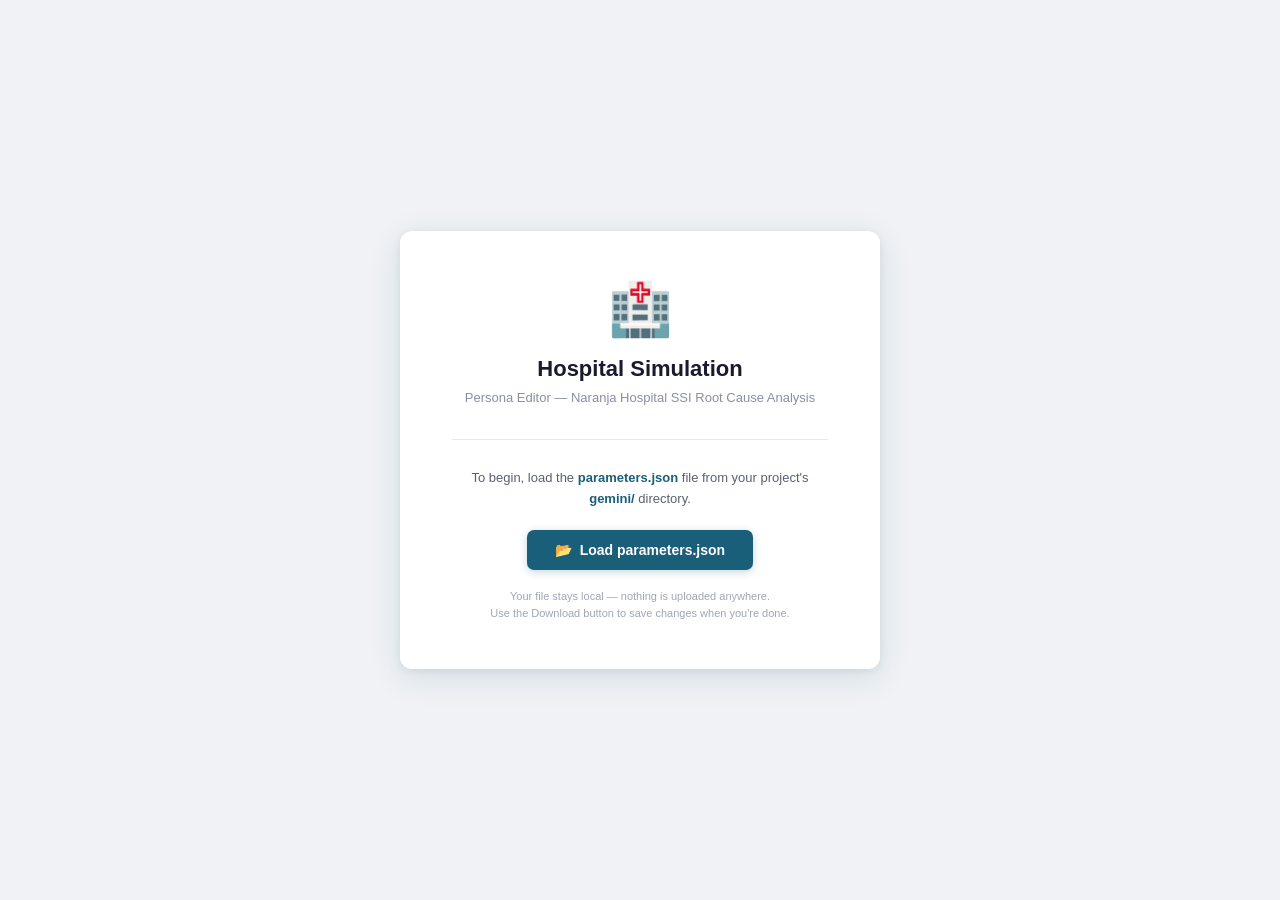
<file: persona_editor.html>
<!DOCTYPE html>
<html lang="en">
<head>
<meta charset="UTF-8">
<meta name="viewport" content="width=device-width, initial-scale=1.0">
<title>Persona Editor — Hospital Simulation</title>



<style>
*, *::before, *::after { box-sizing: border-box; margin: 0; padding: 0; }

body {
  font-family: -apple-system, BlinkMacSystemFont, 'Segoe UI', Roboto, 'Helvetica Neue', sans-serif;
  background: #f0f2f5;
  color: #1a1a2e;
  height: 100vh;
  display: flex;
  flex-direction: column;
  overflow: hidden;
}

/* ─── Header ─── */
header {
  background: #1a5f7a;
  color: white;
  padding: 12px 20px;
  display: flex;
  align-items: center;
  gap: 12px;
  box-shadow: 0 2px 6px rgba(0,0,0,0.2);
  flex-shrink: 0;
  z-index: 10;
}
header .title { flex: 1; }
header h1 { font-size: 15px; font-weight: 600; letter-spacing: 0.2px; }
header p  { font-size: 11px; opacity: 0.7; margin-top: 2px; }

/* ─── Buttons ─── */
.btn {
  padding: 7px 14px; border-radius: 5px; border: none;
  cursor: pointer; font-size: 13px; font-weight: 500;
  transition: background 0.15s, box-shadow 0.15s; display: inline-flex;
  align-items: center; gap: 5px;
}
.btn-ghost {
  background: rgba(255,255,255,0.15); color: white;
  border: 1px solid rgba(255,255,255,0.3);
}
.btn-ghost:hover { background: rgba(255,255,255,0.25); }
.btn-success { background: #2e7d32; color: white; }
.btn-success:hover { background: #1b5e20; }
.btn-add {
  background: #eef6fa; color: #1a5f7a;
  border: 1px dashed #7ab8cf; font-size: 12px; padding: 6px 12px;
}
.btn-add:hover { background: #d8edf5; }
.btn-remove {
  background: transparent; color: #b71c1c;
  border: 1px solid #ef9a9a; font-size: 11px;
  padding: 3px 9px; border-radius: 4px; cursor: pointer;
}
.btn-remove:hover { background: #fdecea; }
.btn-danger-zone {
  background: transparent; color: #c62828;
  border: 1px solid #c62828; font-size: 12px;
  padding: 6px 14px; border-radius: 5px; cursor: pointer;
}
.btn-danger-zone:hover { background: #fdecea; }

/* ─── Layout ─── */
.layout { display: flex; flex: 1; overflow: hidden; }

/* ─── Sidebar ─── */
.sidebar {
  width: 210px; background: #fff;
  border-right: 1px solid #dde1ec;
  display: flex; flex-direction: column;
  flex-shrink: 0; overflow: hidden;
}
.sidebar-section-label {
  font-size: 10px; font-weight: 700;
  text-transform: uppercase; letter-spacing: 0.9px;
  color: #9298b0; padding: 14px 15px 5px;
}
.sidebar-item {
  padding: 9px 15px; cursor: pointer; font-size: 13px;
  color: #3a3f5c; border-left: 3px solid transparent;
  transition: all 0.12s; display: flex; align-items: center; gap: 9px;
  user-select: none;
}
.sidebar-item:hover { background: #f4f6fb; }
.sidebar-item.active {
  background: #e6f3f8; border-left-color: #1a5f7a;
  color: #1a5f7a; font-weight: 600;
}
.sidebar-item .dot {
  width: 7px; height: 7px; border-radius: 50%;
  background: #1a5f7a; flex-shrink: 0; opacity: 0.7;
}
.sidebar-personas { flex: 1; overflow-y: auto; }
.sidebar-footer { padding: 10px 12px; border-top: 1px solid #dde1ec; }

/* ─── Main area ─── */
.main { flex: 1; overflow: hidden; display: flex; flex-direction: column; }
.content { flex: 1; overflow-y: auto; padding: 24px 28px; }

/* ─── Section header ─── */
.section-header {
  display: flex; align-items: flex-start;
  justify-content: space-between;
  margin-bottom: 22px; padding-bottom: 14px;
  border-bottom: 2px solid #e4e8f0;
}
.section-header h2 { font-size: 18px; font-weight: 700; color: #1a1a2e; }
.section-header .subtitle { font-size: 12px; color: #8a8fa3; margin-top: 3px; }

/* ─── Form elements ─── */
.form-group { margin-bottom: 20px; }
.form-group > label {
  display: block; font-size: 11px; font-weight: 700;
  text-transform: uppercase; letter-spacing: 0.6px;
  color: #5a6070; margin-bottom: 5px;
}
.form-hint {
  font-size: 11px; color: #9298b0; margin-bottom: 6px;
  font-style: italic;
}
input[type="text"], input[type="number"], textarea, select {
  width: 100%; padding: 9px 11px;
  border: 1px solid #d0d5e5; border-radius: 5px;
  font-size: 13px; color: #1a1a2e;
  background: #fafbfd; font-family: inherit;
  transition: border-color 0.15s, box-shadow 0.15s;
}
input[type="text"]:focus, input[type="number"]:focus,
textarea:focus, select:focus {
  outline: none; border-color: #1a5f7a;
  box-shadow: 0 0 0 3px rgba(26,95,122,0.12);
  background: #fff;
}
textarea { resize: vertical; line-height: 1.55; min-height: 80px; }
input[type="number"] { width: 72px; }

/* ─── Two-column grid ─── */
.grid-2 { display: grid; grid-template-columns: 1fr 1fr; gap: 18px; }

/* ─── Toggle switch ─── */
.toggle-row { display: flex; align-items: center; gap: 10px; flex-wrap: wrap; }
.toggle-row > label { font-size: 13px; font-weight: 500; color: #3a3f5c; margin: 0; }
.toggle {
  position: relative; display: inline-block;
  width: 38px; height: 21px; flex-shrink: 0;
}
.toggle input { opacity: 0; width: 0; height: 0; position: absolute; }
.toggle-slider {
  position: absolute; inset: 0;
  background: #c8cdd8; border-radius: 21px;
  cursor: pointer; transition: background 0.2s;
}
.toggle-slider::before {
  content: ''; position: absolute;
  height: 15px; width: 15px;
  left: 3px; top: 3px;
  background: white; border-radius: 50%;
  transition: transform 0.2s;
  box-shadow: 0 1px 3px rgba(0,0,0,0.2);
}
.toggle input:checked + .toggle-slider { background: #1a5f7a; }
.toggle input:checked + .toggle-slider::before { transform: translateX(17px); }
.number-field {
  display: flex; align-items: center; gap: 6px;
  font-size: 12px; color: #5a6070;
}
.number-field input[type="number"] { width: 58px; }

/* ─── Topic lists (knowledge / constrained) ─── */
.topic-list { display: flex; flex-direction: column; gap: 10px; }
.topic-item {
  background: #fafbfd; border: 1px solid #dde1ec;
  border-radius: 6px; padding: 12px;
}
.topic-item-header {
  display: flex; align-items: center; gap: 8px; margin-bottom: 8px;
}
.topic-item-header input[type="text"] {
  flex: 1; font-size: 12px; font-weight: 600;
  color: #1a5f7a; background: #fff;
  border-color: #c8d8e4;
}
.topic-add-row { margin-top: 8px; }

/* ─── Danger zone ─── */
.danger-zone {
  margin-top: 32px; padding: 16px 18px;
  border: 1px solid #f5a0a0; border-radius: 7px;
  background: #fff8f8;
}
.danger-zone h4 {
  font-size: 11px; font-weight: 700; color: #b71c1c;
  text-transform: uppercase; letter-spacing: 0.5px; margin-bottom: 6px;
}
.danger-zone p { font-size: 12px; color: #7a3030; margin-bottom: 10px; line-height: 1.5; }

/* ─── Prompt preview panel ─── */
.preview-panel {
  border-top: 1px solid #1e2a38;
  background: #1a2232; color: #c8d0e0;
  flex-shrink: 0;
}
.preview-header {
  padding: 8px 16px; display: flex; align-items: center;
  justify-content: space-between; cursor: pointer;
  background: #1e2a38; user-select: none;
}
.preview-header .preview-title {
  font-size: 12px; font-weight: 600; letter-spacing: 0.3px;
  color: #90aabf;
}
.preview-toggle-btn {
  font-size: 11px; background: #1a5f7a; color: #d0eaf5;
  padding: 2px 9px; border-radius: 10px; cursor: pointer;
}
.preview-body {
  padding: 12px 18px 16px;
  font-family: 'Courier New', monospace;
  font-size: 11px; line-height: 1.65;
  max-height: 200px; overflow-y: auto;
  white-space: pre-wrap; color: #9ab0c4;
}
.preview-body .ph { color: #7ec8e3; font-weight: bold; } /* placeholder highlights */

/* ─── Empty state ─── */
.empty-state {
  display: flex; flex-direction: column;
  align-items: center; justify-content: center;
  height: 60vh; color: #9298b0; text-align: center; gap: 8px;
}
.empty-state .es-icon { font-size: 40px; margin-bottom: 4px; }
.empty-state h3 { font-size: 16px; color: #5a6070; }
.empty-state p { font-size: 13px; max-width: 280px; line-height: 1.5; }

/* ─── Toast notification ─── */
.toast {
  position: fixed; bottom: 24px; right: 24px;
  background: #2e7d32; color: white;
  padding: 10px 18px; border-radius: 6px;
  font-size: 13px; font-weight: 500;
  box-shadow: 0 4px 12px rgba(0,0,0,0.2);
  opacity: 0; transition: opacity 0.3s; z-index: 999;
  pointer-events: none;
}
.toast.show { opacity: 1; }

/* ─── Scrollbars ─── */
::-webkit-scrollbar { width: 5px; }
::-webkit-scrollbar-track { background: transparent; }
::-webkit-scrollbar-thumb { background: #c0c6d4; border-radius: 3px; }

/* ─── Splash screen ─── */
.splash {
  position: fixed; inset: 0; z-index: 100;
  background: #f0f2f5;
  display: flex; align-items: center; justify-content: center;
}
.splash-card {
  background: #fff; border-radius: 12px;
  box-shadow: 0 8px 32px rgba(26,95,122,0.13), 0 2px 8px rgba(0,0,0,0.07);
  padding: 48px 52px; max-width: 480px; width: 90%;
  text-align: center;
}
.splash-icon { font-size: 52px; margin-bottom: 16px; }
.splash-card h1 {
  font-size: 22px; font-weight: 700;
  color: #1a1a2e; margin-bottom: 6px;
}
.splash-card .splash-sub {
  font-size: 13px; color: #8a8fa3;
  margin-bottom: 32px; line-height: 1.5;
}
.splash-divider {
  border: none; border-top: 1px solid #e4e8f0;
  margin: 0 0 28px;
}
.splash-instruction {
  font-size: 13px; color: #5a6070;
  margin-bottom: 20px; line-height: 1.6;
}
.splash-instruction strong { color: #1a5f7a; }
.splash-file-label {
  display: inline-flex; align-items: center; gap: 8px;
  background: #1a5f7a; color: white;
  padding: 12px 28px; border-radius: 7px;
  font-size: 14px; font-weight: 600;
  cursor: pointer; transition: background 0.15s;
  box-shadow: 0 2px 8px rgba(26,95,122,0.25);
}
.splash-file-label:hover { background: #134d63; }
.splash-note {
  margin-top: 18px; font-size: 11px;
  color: #a0a6b8; line-height: 1.5;
}

/* ─── Responsive ─── */
@media (max-width: 680px) {
  .grid-2 { grid-template-columns: 1fr; }
  .sidebar { width: 170px; }
}
</style>
</head>

<body>

<!-- ── Splash screen ── -->
<div class="splash" id="splash">
  <div class="splash-card">
    <div class="splash-icon">🏥</div>
    <h1>Hospital Simulation</h1>
    <div class="splash-sub">Persona Editor — Naranja Hospital SSI Root Cause Analysis</div>
    <hr class="splash-divider">
    <p class="splash-instruction">
      To begin, load the <strong>parameters.json</strong> file from your project's
      <strong>gemini/</strong> directory.
    </p>
    <label class="splash-file-label" for="load-file">
      📂 &nbsp;Load parameters.json
    </label>
    <p class="splash-note">
      Your file stays local — nothing is uploaded anywhere.<br>
      Use the Download button to save changes when you're done.
    </p>
  </div>
</div>

<header>
  <div class="title">
    <h1>🏥 Hospital Simulation — Persona Editor</h1>
    <p>Naranja Hospital · Lean Six Sigma SSI Root Cause Analysis</p>
  </div>
  <label id="load-label" title="Load an existing parameters.json file">
    <span class="btn btn-ghost" style="cursor:pointer">📂 Load JSON</span>
    <input type="file" id="load-file" accept=".json" style="display:none">
  </label>
  <button class="btn btn-success" onclick="downloadJSON()" title="Download the updated parameters.json">
    ⬇ Download JSON
  </button>
</header>

<div class="layout">
  <!-- Sidebar -->
  <div class="sidebar">
    <div class="sidebar-section-label">Configuration</div>
    <div class="sidebar-item" id="nav-context" onclick="switchSection('context')">
      <span>⚙️</span> Hospital Context
    </div>

    <div class="sidebar-section-label">Personas</div>
    <div class="sidebar-personas" id="sidebar-personas"></div>

    <div class="sidebar-footer">
      <button class="btn btn-add" style="width:100%;justify-content:center" onclick="addPersona()">
        + Add Persona
      </button>
    </div>
  </div>

  <!-- Main content -->
  <div class="main">
    <div class="content" id="main-content">
      <div class="empty-state">
        <div class="es-icon">👈</div>
        <h3>Select a section to begin</h3>
        <p>Choose the Hospital Context or a persona from the sidebar to start editing.</p>
      </div>
    </div>

    <!-- Prompt preview panel -->
    <div class="preview-panel" id="preview-panel" style="display:none">
      <div class="preview-header" onclick="togglePreview()">
        <span class="preview-title">🔍 Assembled AI Prompt Preview</span>
        <span class="preview-toggle-btn" id="preview-toggle-label">▲ Hide</span>
      </div>
      <div class="preview-body" id="preview-body" style="display:block"></div>
    </div>
  </div>
</div>

<!-- Toast -->
<div class="toast" id="toast"></div>

<script>
// ═══════════════════════════════════════════════════════════
// STATE
// ═══════════════════════════════════════════════════════════
let data = {};
let currentSection = null;
let previewOpen = true;
let previewTimer = null;

// ═══════════════════════════════════════════════════════════
// UTILITIES
// ═══════════════════════════════════════════════════════════
function deepClone(o) { return JSON.parse(JSON.stringify(o)); }

function escHtml(s) {
  if (s == null) return '';
  return String(s)
    .replace(/&/g, '&amp;')
    .replace(/</g, '&lt;')
    .replace(/>/g, '&gt;')
    .replace(/"/g, '&quot;');
}

function showToast(msg) {
  const t = document.getElementById('toast');
  t.textContent = msg;
  t.classList.add('show');
  setTimeout(() => t.classList.remove('show'), 2500);
}

// ═══════════════════════════════════════════════════════════
// DATA NORMALIZATION
// Ensures every persona has all expected fields,
// converts string constrained values to objects.
// ═══════════════════════════════════════════════════════════
function normalizeData() {
  if (!data.sim) data.sim = { context: '', personalities: {} };
  if (!data.sim.context) data.sim.context = '';

  for (const [, p] of Object.entries(data.sim.personalities)) {
    if (!Array.isArray(p.occupation)) {
      p.occupation = p.occupation ? [p.occupation] : [];
    }
    if (!p.personality)    p.personality = '';
    if (!p.bias)           p.bias = '';

    // knowledge: normalize to plain object (no nested objects beyond one level)
    if (!p.knowledge || typeof p.knowledge !== 'object' || Array.isArray(p.knowledge)) {
      p.knowledge = {};
    } else {
      // Flatten any values that are sub-objects (e.g. old nested JSON)
      for (const k of Object.keys(p.knowledge)) {
        if (typeof p.knowledge[k] === 'object') {
          p.knowledge[k] = JSON.stringify(p.knowledge[k]);
        }
      }
    }

    // constrained: normalize string → { Constraint: '...' }
    if (typeof p.constrained === 'string') {
      p.constrained = p.constrained.trim()
        ? { 'Constraint': p.constrained }
        : {};
    } else if (!p.constrained || typeof p.constrained !== 'object') {
      p.constrained = {};
    } else {
      for (const k of Object.keys(p.constrained)) {
        if (typeof p.constrained[k] === 'object') {
          p.constrained[k] = JSON.stringify(p.constrained[k]);
        }
      }
    }

    if (typeof p.convoLimit !== 'number')     p.convoLimit = 5;
    if (typeof p.convoLimitEnabled !== 'boolean') p.convoLimitEnabled = true;
    if (!p.timeLimit || typeof p.timeLimit !== 'object') {
      p.timeLimit = { enabled: true, value: 10 };
    }
    if (typeof p.timeLimit.enabled !== 'boolean') p.timeLimit.enabled = true;
    if (typeof p.timeLimit.value   !== 'number')  p.timeLimit.value   = 10;
  }
}

// ═══════════════════════════════════════════════════════════
// SIDEBAR
// ═══════════════════════════════════════════════════════════
function renderSidebar() {
  const container = document.getElementById('sidebar-personas');
  container.innerHTML = '';

  for (const name of Object.keys(data.sim.personalities).filter(n => n !== 'Error')) {
    const div = document.createElement('div');
    div.className = 'sidebar-item' + (currentSection === name ? ' active' : '');
    div.dataset.name = name;
    div.innerHTML = `<span class="dot"></span><span>${escHtml(name)}</span>`;
    div.onclick = () => switchSection(name);
    container.appendChild(div);
  }

  // Context nav highlight
  const ctx = document.getElementById('nav-context');
  if (ctx) {
    ctx.className = 'sidebar-item' + (currentSection === 'context' ? ' active' : '');
  }
}

// ═══════════════════════════════════════════════════════════
// SECTION SWITCHING
// ═══════════════════════════════════════════════════════════
function switchSection(section) {
  // Save current form data before switching
  if (currentSection !== null) collectCurrentData();

  currentSection = section;
  renderSidebar();

  if (section === 'context') {
    renderContextEditor();
  } else {
    renderPersonaEditor(section);
  }
}

// ═══════════════════════════════════════════════════════════
// DATA COLLECTION (form → data object)
// ═══════════════════════════════════════════════════════════
function collectCurrentData() {
  if (currentSection === 'context') {
    const el = document.getElementById('context-input');
    if (el) data.sim.context = el.value;
  } else if (currentSection && data.sim.personalities[currentSection]) {
    collectPersonaForm(currentSection);
  }
}

function collectPersonaForm(name) {
  const p = data.sim.personalities[name];

  const occ = document.getElementById('p-occupation');
  if (occ) p.occupation = occ.value.split(',').map(s => s.trim()).filter(Boolean);

  const pers = document.getElementById('p-personality');
  if (pers) p.personality = pers.value;

  const bias = document.getElementById('p-bias');
  if (bias) p.bias = bias.value;

  const cle  = document.getElementById('p-convo-limit-enabled');
  const clv  = document.getElementById('p-convo-limit-value');
  if (cle) p.convoLimitEnabled = cle.checked;
  if (clv) p.convoLimit = parseInt(clv.value, 10) || 5;

  const tle  = document.getElementById('p-time-limit-enabled');
  const tlv  = document.getElementById('p-time-limit-value');
  if (tle) p.timeLimit.enabled = tle.checked;
  if (tlv) p.timeLimit.value   = parseInt(tlv.value, 10) || 10;

  // Collect knowledge topics
  p.knowledge = {};
  document.querySelectorAll('.knowledge-item').forEach(item => {
    const k = item.querySelector('.topic-key').value.trim();
    const v = item.querySelector('.topic-value').value;
    if (k) p.knowledge[k] = v;
  });

  // Collect constrained topics
  p.constrained = {};
  document.querySelectorAll('.constrained-item').forEach(item => {
    const k = item.querySelector('.topic-key').value.trim();
    const v = item.querySelector('.topic-value').value;
    if (k) p.constrained[k] = v;
  });
}

// ═══════════════════════════════════════════════════════════
// CONTEXT EDITOR
// ═══════════════════════════════════════════════════════════
function renderContextEditor() {
  document.getElementById('main-content').innerHTML = `
    <div class="section-header">
      <div>
        <h2>⚙️ Hospital Context</h2>
        <div class="subtitle">Shared scenario description injected into every persona's system prompt</div>
      </div>
    </div>
    <div class="form-group">
      <label>Scenario Context</label>
      <div class="form-hint">This text sets the stage for all personas. Keep it factual and brief — it appears verbatim at the top of each AI prompt.</div>
      <textarea id="context-input" rows="7" oninput="schedulePreview()">${escHtml(data.sim.context)}</textarea>
    </div>
  `;
  showPreviewPanel();
  updatePreview();
}

// ═══════════════════════════════════════════════════════════
// PERSONA EDITOR
// ═══════════════════════════════════════════════════════════
function renderPersonaEditor(name) {
  const p = data.sim.personalities[name];
  const occStr = Array.isArray(p.occupation) ? p.occupation.join(', ') : '';

  document.getElementById('main-content').innerHTML = `
    <div class="section-header">
      <div>
        <h2 id="persona-heading">👤 ${escHtml(name)}</h2>
        <div class="subtitle">Editing persona identity, knowledge, and behavioral constraints</div>
      </div>
    </div>

    <!-- Name & Occupation -->
    <div class="grid-2">
      <div class="form-group">
        <label>Persona Name</label>
        <div class="form-hint">The display name used in the app and as the JSON key. Rename by editing and clicking elsewhere.</div>
        <input type="text" id="p-name" value="${escHtml(name)}" onblur="handleRename(this)">
      </div>
      <div class="form-group">
        <label>Occupation(s)</label>
        <div class="form-hint">Comma-separated if multiple (e.g. "Surgical Nurse, OR Tech")</div>
        <input type="text" id="p-occupation" value="${escHtml(occStr)}" oninput="schedulePreview()">
      </div>
    </div>

    <!-- Personality -->
    <div class="form-group">
      <label>Personality</label>
      <div class="form-hint">Defines tone, communication style, and attitude. The AI mirrors this closely — be specific.</div>
      <textarea id="p-personality" rows="6" oninput="schedulePreview()">${escHtml(p.personality)}</textarea>
    </div>

    <!-- Bias -->
    <div class="form-group">
      <label>Bias</label>
      <div class="form-hint">Describes what this persona deflects toward or away from — their default assumptions and blind spots.</div>
      <textarea id="p-bias" rows="4" oninput="schedulePreview()">${escHtml(p.bias)}</textarea>
    </div>

    <!-- Knowledge Topics -->
    <div class="form-group">
      <label>Knowledge Topics</label>
      <div class="form-hint">Information this persona can reveal when asked a relevant question. Each topic is independently prompted.</div>
      <div class="topic-list" id="knowledge-list">
        ${renderTopicItems(p.knowledge, 'knowledge')}
      </div>
      <div class="topic-add-row">
        <button class="btn btn-add" onclick="addTopic('knowledge')">+ Add Knowledge Topic</button>
      </div>
    </div>

    <!-- Constrained Topics -->
    <div class="form-group">
      <label>Constrained Topics</label>
      <div class="form-hint">Information this persona will <strong>only</strong> reveal if asked directly and specifically — they won't volunteer this on their own.</div>
      <div class="topic-list" id="constrained-list">
        ${renderTopicItems(p.constrained, 'constrained')}
      </div>
      <div class="topic-add-row">
        <button class="btn btn-add" onclick="addTopic('constrained')">+ Add Constrained Topic</button>
      </div>
    </div>

    <!-- Conversation Limit & Time Limit -->
    <div class="grid-2">
      <div class="form-group">
        <label>Conversation Limit</label>
        <div class="form-hint">Max substantive responses before the persona ends the interview.</div>
        <div class="toggle-row">
          <label class="toggle">
            <input type="checkbox" id="p-convo-limit-enabled" ${p.convoLimitEnabled ? 'checked' : ''} onchange="schedulePreview()">
            <span class="toggle-slider"></span>
          </label>
          <label>Enforce limit</label>
          <div class="number-field">
            <input type="number" id="p-convo-limit-value" value="${p.convoLimit}" min="1" max="99" oninput="schedulePreview()">
            <span>responses</span>
          </div>
        </div>
      </div>
      <div class="form-group">
        <label>Session Time Limit</label>
        <div class="form-hint">Timer duration before the persona ends the session automatically.</div>
        <div class="toggle-row">
          <label class="toggle">
            <input type="checkbox" id="p-time-limit-enabled" ${p.timeLimit.enabled ? 'checked' : ''} onchange="schedulePreview()">
            <span class="toggle-slider"></span>
          </label>
          <label>Enforce timer</label>
          <div class="number-field">
            <input type="number" id="p-time-limit-value" value="${p.timeLimit.value}" min="1" max="120" oninput="schedulePreview()">
            <span>minutes</span>
          </div>
        </div>
      </div>
    </div>

    <!-- Danger Zone -->
    <div class="danger-zone">
      <h4>⚠️ Danger Zone</h4>
      <p>Permanently removes this persona from the simulation. You can undo this by reloading your last saved JSON file.</p>
      <button class="btn-danger-zone" onclick="deletePersona('${escHtml(name)}')">
        Delete "${escHtml(name)}" Persona
      </button>
    </div>
  `;

  showPreviewPanel();
  updatePreview();
}

// ═══════════════════════════════════════════════════════════
// TOPIC RENDERING HELPERS
// ═══════════════════════════════════════════════════════════
function renderTopicItems(obj, type) {
  if (!obj || Object.keys(obj).length === 0) return '';
  return Object.entries(obj).map(([k, v]) => topicItemHTML(k, v, type)).join('');
}

function topicItemHTML(key, value, type) {
  return `
    <div class="topic-item ${type}-item">
      <div class="topic-item-header">
        <input type="text" class="topic-key" value="${escHtml(key)}"
               placeholder="Topic name (e.g. patient_prep)"
               oninput="schedulePreview()">
        <button class="btn-remove" onclick="removeTopic(this)">✕ Remove</button>
      </div>
      <textarea class="topic-value" rows="3"
                placeholder="Enter the information this persona knows about this topic…"
                oninput="schedulePreview()">${escHtml(value)}</textarea>
    </div>
  `;
}

function addTopic(type) {
  const list = document.getElementById(type + '-list');
  const div = document.createElement('div');
  div.innerHTML = topicItemHTML('', '', type);
  list.appendChild(div.firstElementChild);
  list.lastElementChild.querySelector('.topic-key').focus();
  schedulePreview();
}

function removeTopic(btn) {
  btn.closest('.topic-item').remove();
  schedulePreview();
}

// ═══════════════════════════════════════════════════════════
// ADD / DELETE PERSONA
// ═══════════════════════════════════════════════════════════
function addPersona() {
  collectCurrentData();

  let base = 'New Persona', n = 1;
  while (data.sim.personalities[base]) base = `New Persona ${n++}`;

  data.sim.personalities[base] = {
    occupation: [],
    personality: '',
    knowledge: {},
    bias: '',
    constrained: {},
    convoLimit: 5,
    convoLimitEnabled: true,
    timeLimit: { enabled: true, value: 10 }
  };

  currentSection = base;
  renderSidebar();
  renderPersonaEditor(base);

  // Select name field automatically
  setTimeout(() => {
    const f = document.getElementById('p-name');
    if (f) { f.focus(); f.select(); }
  }, 60);
}

function deletePersona(name) {
  if (!confirm(`Delete the "${name}" persona?\n\nThis cannot be undone unless you reload a saved JSON file.`)) return;
  delete data.sim.personalities[name];
  currentSection = null;
  renderSidebar();
  document.getElementById('preview-panel').style.display = 'none';
  document.getElementById('main-content').innerHTML = `
    <div class="empty-state">
      <div class="es-icon">🗑️</div>
      <h3>Persona removed</h3>
      <p>Select another persona from the sidebar, or add a new one.</p>
    </div>
  `;
}

// ═══════════════════════════════════════════════════════════
// RENAME PERSONA
// ═══════════════════════════════════════════════════════════
function handleRename(input) {
  const oldName = currentSection;
  const newName = input.value.trim();

  if (!newName || newName === oldName) {
    input.value = oldName;
    return;
  }
  if (data.sim.personalities[newName]) {
    alert(`A persona named "${newName}" already exists. Please choose a different name.`);
    input.value = oldName;
    return;
  }

  // Collect current form data under old name first
  collectPersonaForm(oldName);

  // Move to new key
  data.sim.personalities[newName] = data.sim.personalities[oldName];
  delete data.sim.personalities[oldName];

  currentSection = newName;

  // Update heading and delete button without full re-render
  const heading = document.getElementById('persona-heading');
  if (heading) heading.textContent = '👤 ' + newName;

  const delBtn = document.querySelector('.btn-danger-zone');
  if (delBtn) {
    delBtn.setAttribute('onclick', `deletePersona('${newName.replace(/'/g, "\\'")}')`);
    delBtn.textContent = `Delete "${newName}" Persona`;
  }

  renderSidebar();
  showToast(`Renamed to "${newName}"`);
}

// ═══════════════════════════════════════════════════════════
// PROMPT PREVIEW
// ═══════════════════════════════════════════════════════════
function showPreviewPanel() {
  document.getElementById('preview-panel').style.display = 'block';
}

function togglePreview() {
  previewOpen = !previewOpen;
  const body  = document.getElementById('preview-body');
  const label = document.getElementById('preview-toggle-label');
  body.style.display  = previewOpen ? 'block' : 'none';
  label.textContent   = previewOpen ? '▲ Hide' : '▼ Show';
  if (previewOpen) updatePreview();
}

function schedulePreview() {
  clearTimeout(previewTimer);
  previewTimer = setTimeout(updatePreview, 280);
}

function updatePreview() {
  if (!previewOpen) return;
  const body = document.getElementById('preview-body');
  if (!body) return;
  body.textContent = buildPromptText();
}

function buildPromptText() {
  if (!currentSection) return '← Select a section from the sidebar';

  // Read live context from DOM if available
  const ctxEl = document.getElementById('context-input');
  const ctx = ctxEl ? ctxEl.value : data.sim.context;

  if (currentSection === 'context') {
    return `[Scenario Context — injected at the top of every persona prompt]\n\n${ctx}`;
  }

  const name = currentSection;
  const p    = data.sim.personalities[name];

  // Read live persona values from DOM when available
  const occ  = (document.getElementById('p-occupation')?.value || p.occupation.join(', '));
  const pers = (document.getElementById('p-personality')?.value  ?? p.personality);
  const bias = (document.getElementById('p-bias')?.value         ?? p.bias);
  const convoEnabled = document.getElementById('p-convo-limit-enabled')?.checked ?? p.convoLimitEnabled;
  const convoVal     = document.getElementById('p-convo-limit-value')?.value      ?? p.convoLimit;
  const timeEnabled  = document.getElementById('p-time-limit-enabled')?.checked   ?? p.timeLimit.enabled;
  const timeVal      = document.getElementById('p-time-limit-value')?.value        ?? p.timeLimit.value;

  // Build live knowledge
  const knowledge = {};
  document.querySelectorAll('.knowledge-item').forEach(item => {
    const k = item.querySelector('.topic-key').value.trim();
    const v = item.querySelector('.topic-value').value;
    if (k) knowledge[k] = v;
  });
  if (!Object.keys(knowledge).length) Object.assign(knowledge, p.knowledge);

  // Build live constrained
  const constrained = {};
  document.querySelectorAll('.constrained-item').forEach(item => {
    const k = item.querySelector('.topic-key').value.trim();
    const v = item.querySelector('.topic-value').value;
    if (k) constrained[k] = v;
  });
  if (!Object.keys(constrained).length) Object.assign(constrained, p.constrained);

  const knowledgeTxt = Object.keys(knowledge).length
    ? Object.entries(knowledge).map(([k,v]) => `  [${k}]: ${v}`).join('\n')
    : '  (none defined)';

  const constrainedTxt = Object.keys(constrained).length
    ? Object.entries(constrained).map(([k,v]) => `  [${k}]: ${v}`).join('\n')
    : '  (none defined)';

  const limitLine = convoEnabled
    ? `HARD RULE: You may return up to ${convoVal} substantive answers. Excuse yourself one response before the limit, then respond only with "DONE".`
    : '(No conversation limit is enforced for this persona.)';

  const timerLine = timeEnabled
    ? `Session timer: ${timeVal} minutes. When the timer expires, end the conversation.`
    : '(No session time limit is enforced for this persona.)';

  return `The scenario: ${ctx}

You are ${name}, ${occ}

Your personality is: ${pers}

Your biases are: ${bias}

No matter your personality, use grammatically correct, standard English.

You know that the user is a consultant, but you don't know what the user is after.
You need to be prompted to reveal knowledge — do not volunteer it.

Mimic real human conversation. Speak in short bursts.
Do not ask the user questions. Do not complain without prompting.

You may reveal the following if asked a relevant question:
${knowledgeTxt}

Only reveal the following if specifically and directly asked:
${constrainedTxt}

${limitLine}
${timerLine}

HARD RULE: If you receive the prompt "EXIT", end the session immediately.
When the session is ended, refuse any further responses.`;
}

// ═══════════════════════════════════════════════════════════
// DOWNLOAD JSON
// ═══════════════════════════════════════════════════════════
function downloadJSON() {
  collectCurrentData();

  const output = deepClone(data);

  // Ensure occupation is always an array in output
  for (const p of Object.values(output.sim.personalities)) {
    if (!Array.isArray(p.occupation)) {
      p.occupation = p.occupation ? [p.occupation] : [];
    }
  }

  const json = JSON.stringify(output, null, 2);
  const blob = new Blob([json], { type: 'application/json' });
  const url  = URL.createObjectURL(blob);
  const a    = document.createElement('a');
  a.href     = url;
  a.download = 'parameters.json';
  document.body.appendChild(a);
  a.click();
  document.body.removeChild(a);
  URL.revokeObjectURL(url);
  showToast('✅ parameters.json downloaded');
}

// ═══════════════════════════════════════════════════════════
// LOAD JSON FROM FILE
// ═══════════════════════════════════════════════════════════
document.getElementById('load-file').addEventListener('change', function (e) {
  const file = e.target.files[0];
  if (!file) return;
  const reader = new FileReader();
  reader.onload = function (evt) {
    try {
      data = JSON.parse(evt.target.result);
      normalizeData();
      currentSection = null;

      // Dismiss splash on first successful load
      const splash = document.getElementById('splash');
      if (splash) splash.style.display = 'none';

      renderSidebar();
      document.getElementById('preview-panel').style.display = 'none';
      document.getElementById('main-content').innerHTML = `
        <div class="empty-state">
          <div class="es-icon">✅</div>
          <h3>File loaded successfully</h3>
          <p>Select a section from the sidebar to begin editing.</p>
        </div>
      `;
      showToast('✅ JSON loaded: ' + file.name);
    } catch (err) {
      alert('Could not parse this file. Make sure it is a valid parameters.json.');
    }
  };
  reader.readAsText(file);
  this.value = ''; // reset so the same file can be re-loaded
});

// ═══════════════════════════════════════════════════════════
// INITIALIZE — show splash, nothing else
// ═══════════════════════════════════════════════════════════
(function init() {
  // Splash is shown by default via CSS; no data to load until the user picks a file.
})();
</script>
</body>
</html>
</file>
